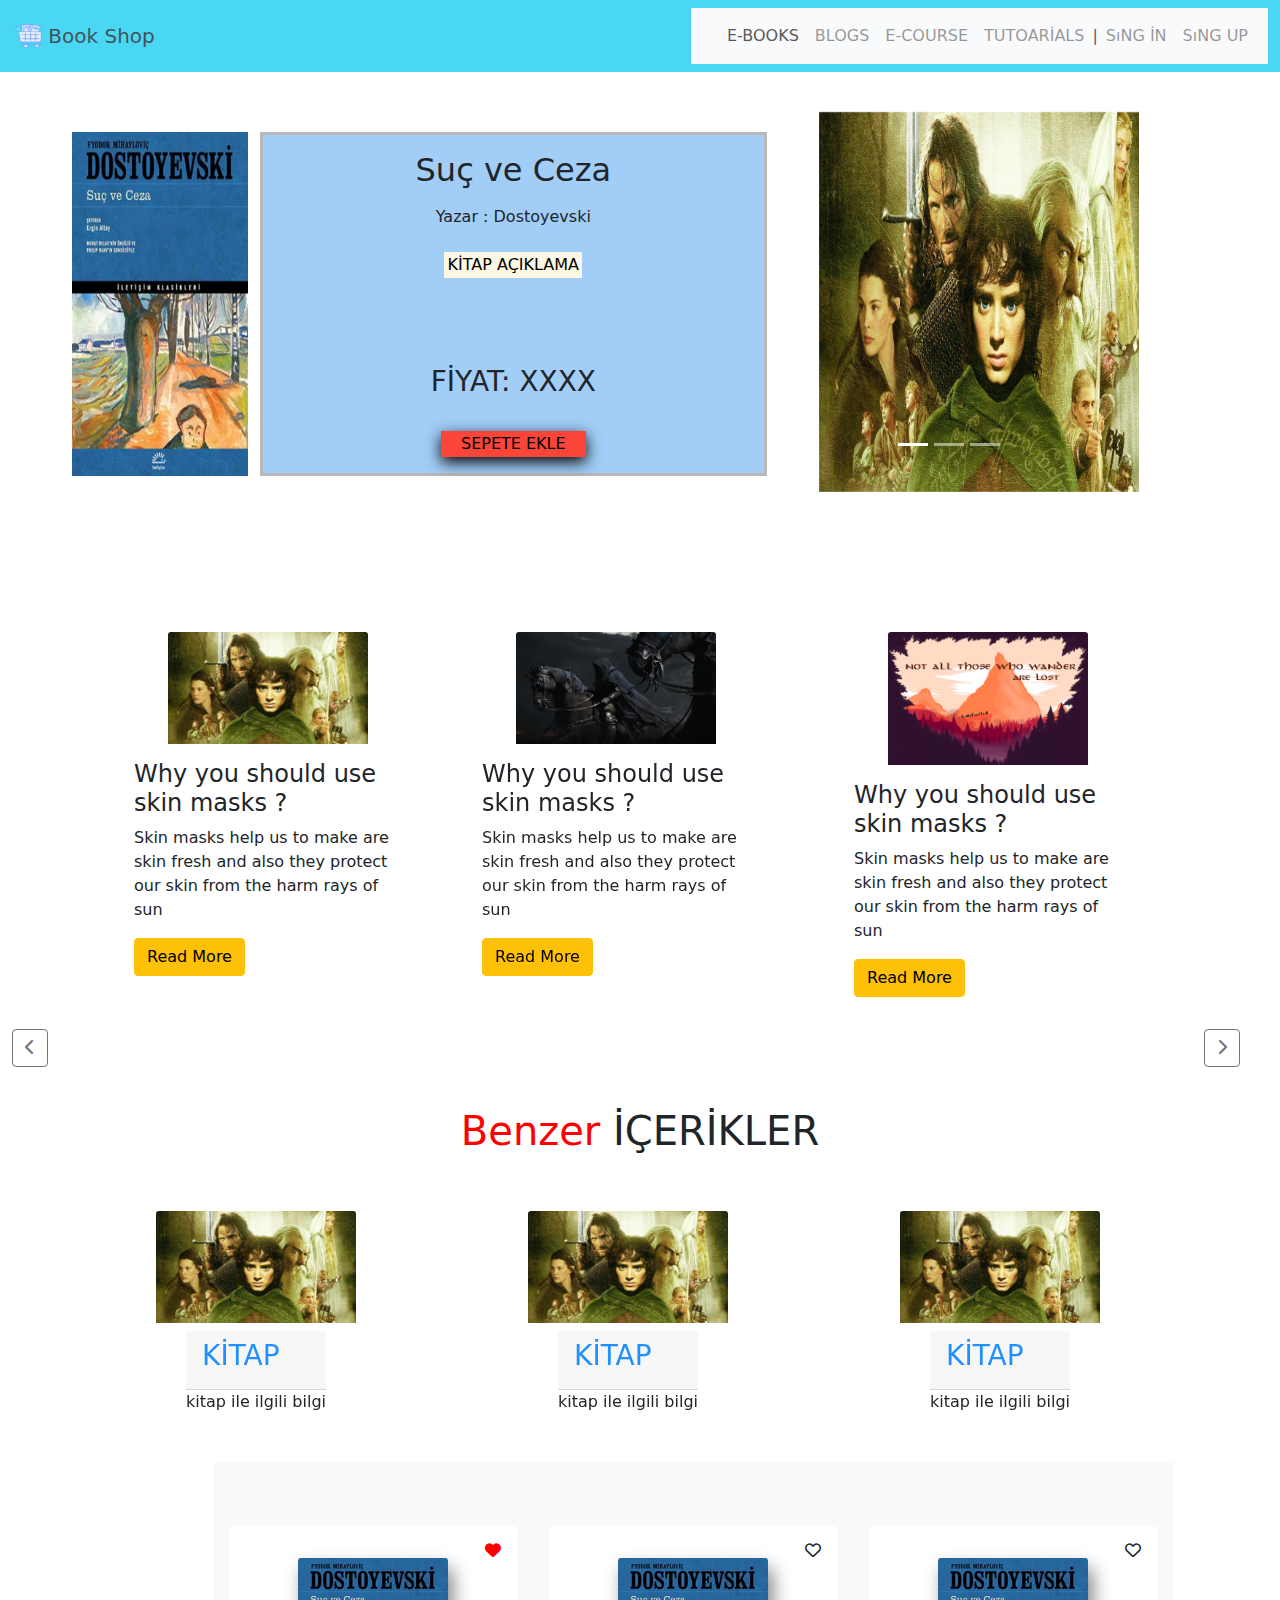
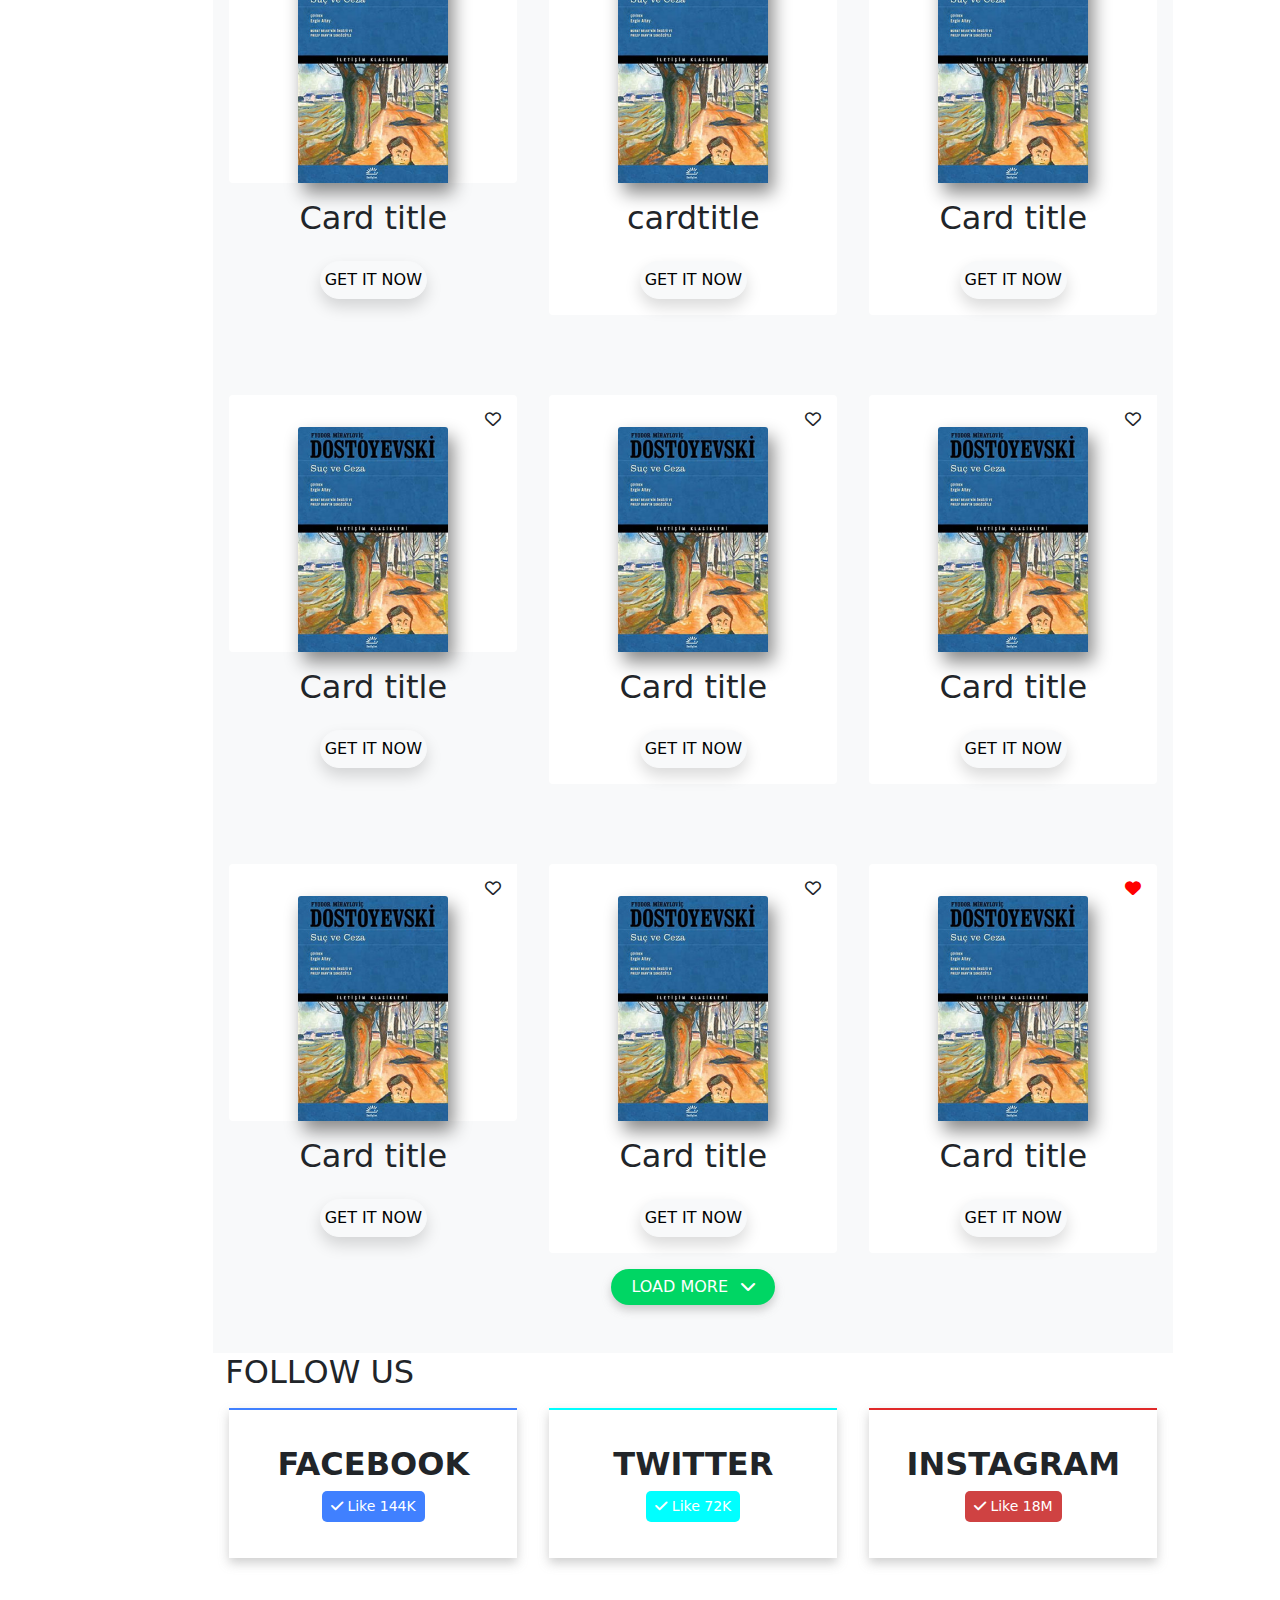
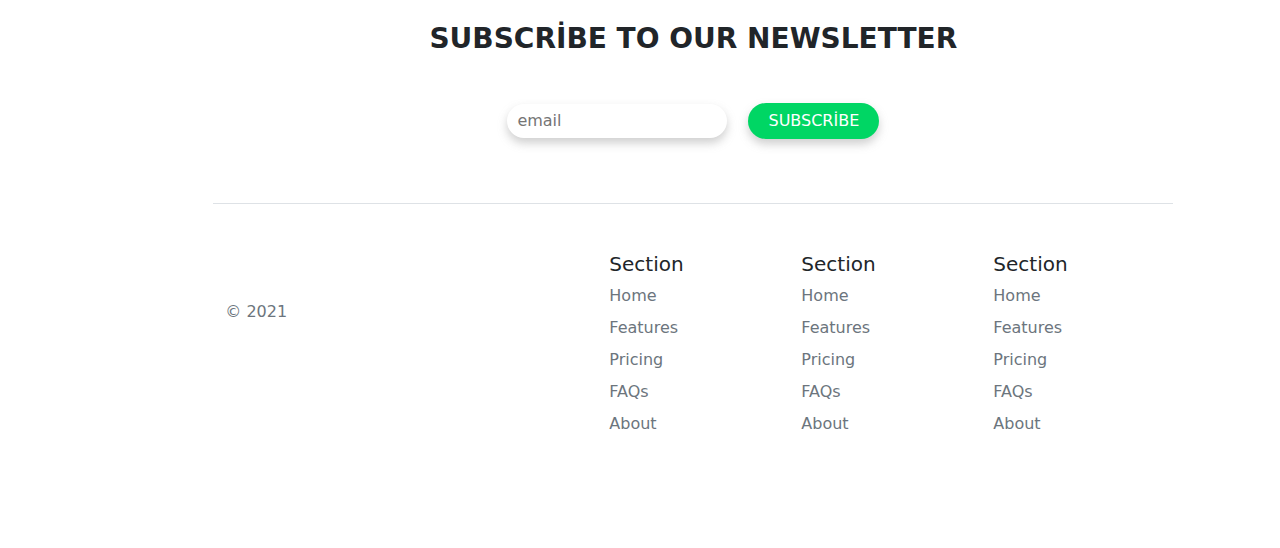
<file: detail.html>
<!DOCTYPE html>
<html lang="en">
  <head>
    <meta charset="UTF-8" />
    <meta http-equiv="X-UA-Compatible" content="IE=edge" />
    <meta name="viewport" content="width=device-width, initial-scale=1.0" />
    <title>Document</title>
    <link
      rel="stylesheet"
      href="./assests/Yeni klasör/bootstrap/css/bootstrap.min.css"
    />
    <link rel="stylesheet" href="./assests/Yeni klasör/css/all.css" />
    <!-- <link rel="stylesheet" href="style.css" /> -->
    <link rel="stylesheet" href="detail-style.css" />
    <link rel="preconnect" href="https://fonts.googleapis.com" />
    <link rel="preconnect" href="https://fonts.gstatic.com" crossorigin />
    <link
      href="https://fonts.googleapis.com/css2?family=Roboto:wght@300&display=swap"
      rel="stylesheet"
    />
  </head>
  <body class="pt-0">
    <main class="container-fluid  min-vh-100 p-0">
      <nav class="navbar navbar-light  bg-info opacity-75">
        <div class="container-fluid">
          <a class="navbar-brand" href="#">
            <img
              src="./shopping-cart.png"
              alt=""
              width="30"
              height="24"
              class="d-inline-block align-text-top"
            />
            Book Shop
          </a>
          <nav class="navbar navbar-expand-lg navbar-light bg-light">
            <div class="container-fluid">
              <a class="navbar-brand" href="#"></a>
              <button
                class="navbar-toggler"
                type="button"
                data-bs-toggle="collapse"
                data-bs-target="#navbarNav"
                aria-controls="navbarNav"
                aria-expanded="false"
                aria-label="Toggle navigation"
              >
                <span class="navbar-toggler-icon"></span>
              </button>
              <div class="collapse navbar-collapse" id="navbarNav">
                <ul class="navbar-nav">
                  <li class="nav-item">
                    <a class="nav-link active" aria-current="page" href="#"
                      >E-BOOKS</a
                    >
                  </li>
                  <li class="nav-item">
                    <a class="nav-link" href="#">BLOGS</a>
                  </li>
                  <li class="nav-item">
                    <a class="nav-link" href="#">E-COURSE</a>
                  </li>
                  <li class="nav-item">
                    <a class="nav-link" href="#">TUTOARİALS</a>
                  </li>
                  <li class="nav-item m-auto mb">|</li>
                  <li class="nav-item">
                    <a class="nav-link" href="./sign-up.html">SıNG İN</a>
                  </li>
                  <li class="nav-item">
                    <a class="nav-link c-dark" href="./sign-up.html">SıNG UP</a>
                  </li>
                </ul>
              </div>
            </div>
          </nav>
        </div>
      </nav>

      <section class="container-fluid ">
        <div class="row ">








          <div class=" col-7  ">
            <div
              class=" detail-book2  "
              
            >
            <div class="row  ">
              <img src="./sucveceza.jpg" class="  card-img-top" alt="..." />
              <div class="card-body detail-card-title   card-border-line">
                <span class="card-title "> <h2>  Suç ve Ceza</h2></span>
                <span class="card-text ">Yazar : Dostoyevski</span>
                <br><br>
                <p> <mark> KİTAP AÇIKLAMA </mark>   </p>
                <br><br><br>
                <span> <h3>FİYAT: XXXX</h3> </span>
                <br>
                <button type="button" class=" btn-sepet ">SEPETE EKLE</button>
              </div>
             
            </div>
            </div>
          </div>













          <div class="col-3">
            <div
              id="carouselExampleCaptions"
              class="carousel slide slider2-img"
              data-bs-ride="carousel"
            >
              <div class="carousel-indicators">
                <button
                  type="button"
                  data-bs-target="#carouselExampleCaptions"
                  data-bs-slide-to="0"
                  class="active"
                  aria-current="true"
                  aria-label="Slide 1"
                ></button>
                <button
                  type="button"
                  data-bs-target="#carouselExampleCaptions"
                  data-bs-slide-to="1"
                  aria-label="Slide 2"
                ></button>
                <button
                  type="button"
                  data-bs-target="#carouselExampleCaptions"
                  data-bs-slide-to="2"
                  aria-label="Slide 3"
                ></button>
              </div>
              <div class="carousel-inner">
                <div class="carousel-item active">
                  <img
                    src="./real-book3.jpg"
                    class="d-block w-100 slider2-img"
                    alt="..."
                  />
                  <div class="carousel-caption d-none d-md-block"></div>
                </div>
                <div class="carousel-item">
                  <img
                    src="./real-book.jpg"
                    class="d-block w-100 slider2-img"
                    alt="..."
                  />
                  <div class="carousel-caption d-none d-md-block"></div>
                </div>
                <div class="carousel-item">
                  <img
                    src="./real-book2.png"
                    class="d-block w-100 slider2-img"
                    alt="..."
                  />
                  <div class="carousel-caption d-none d-md-block"></div>
                </div>
              </div>
            </div>
          </div>

         


          
        </div>
      </section>
      <!-- --------------------------------------------------------------- -->
      <!-- ------card-slider--------------- -->


      <div class="container-fluid pt-5 ">
        <div class="row">
          <div class="col-sm-12">
            <div id="inam" class="carousel slide pt-5" data-ride="carousel">
              <div class="carousel-inner">
                <div class="carousel-item active">
                   <div class="container">
                     <div class="row">
                       <div class="col-sm-12 col-lg-4">
                         <div class="card" style="width: 300px;margin: auto;">
                           <img src="real-book3.jpg" class="card-img-top">
                           <div class="card-body">
                             <h4 class="card-title">Why you should use skin masks ?</h4>
                             <p class="card-text">Skin masks help us to make are skin fresh and also they protect our skin from the harm rays of sun</p>
                             <button type="button" class="btn btn-warning">Read More</button>
                             
                           </div>
                           
                         </div>
                         
                       </div>
                       <div class="col-sm-12 col-lg-4">
                         <div class="card" style="width: 300px;">
                           <img src="real-book.jpg" class="card-img-top">
                           <div class="card-body">
                             <h4 class="card-title">Why you should use skin masks ?</h4>
                             <p class="card-text">Skin masks help us to make are skin fresh and also they protect our skin from the harm rays of sun</p>
                             <button type="button" class="btn btn-warning">Read More</button>
                             
                           </div>
                           
                         </div>
                         
                       </div>
                       <div class="col-sm-12 col-lg-4">
                         <div class="card" style="width: 300px;">
                           <img src="real-book2.png" class="card-img-top">
                           <div class="card-body">
                             <h4 class="card-title">Why you should use skin masks ?</h4>
                             <p class="card-text">Skin masks help us to make are skin fresh and also they protect our skin from the harm rays of sun</p>
                             <button type="button" class="btn btn-warning">Read More</button>
                             
                           </div>
                           
                         </div>
                         
                       </div>
                       
                     </div>
                     
                   </div>
      
                  
                </div>
                <div class="carousel-item">
                   <div class="container">
                     <div class="row">
                       <div class="col-sm-12 col-lg-4">
                         <div class="card" style="width: 300px;margin: auto;">
                           <img src="real-book3.jpg" class="card-img-top">
                           <div class="card-body">
                             <h4 class="card-title">Why you should use skin masks ?</h4>
                             <p class="card-text">Skin masks help us to make are skin fresh and also they protect our skin from the harm rays of sun</p>
                             <button type="button" class="btn btn-warning">Read More</button>
                             
                           </div>
                           
                         </div>
                         
                       </div>
                       <div class="col-sm-12 col-lg-4">
                         <div class="card" style="width: 300px;">
                           <img src="real-book2.png" class="card-img-top">
                           <div class="card-body">
                             <h4 class="card-title">Why you should use skin masks ?</h4>
                             <p class="card-text">Skin masks help us to make are skin fresh and also they protect our skin from the harm rays of sun</p>
                             <button type="button" class="btn btn-warning">Read More</button>
                             
                           </div>
                           
                         </div>
                         
                       </div>
                       <div class="col-sm-12 col-lg-4">
                         <div class="card" style="width: 300px;">
                           <img src="real-book.jpg" class="card-img-top">
                           <div class="card-body">
                             <h4 class="card-title">Why you should use skin masks ?</h4>
                             <p class="card-text">Skin masks help us to make are skin fresh and also they protect our skin from the harm rays of sun</p>
                             <button type="button" class="btn btn-warning">Read More</button>
                             
                           </div>
                           
                         </div>
                         
                       </div>
                       
                     </div>
                     
                   </div>
      
                  
                </div>
                
              </div>


              
                <div class="row mt-0">
                  <div class="col-12 text-right mb-4 pt-3">
                    <a class="btn btn-outline-secondary prev" href="" title="go back"
                      ><i class="fas fa-chevron-left"></i
                    ></a>
                    <a
                      class="btn offset-11 btn-outline-secondary next"
                      href=""
                      title="go more"
                      ><i class="fas fa-chevron-right"></i
                    ></a>
                  </div>
                </div>
              



              <!-- <a href="#inam" class="carousel-control-prev" data-slide="prev">
                <span class="carousel-control-prev-icon"></span>
              </a>
              <a href="#inam" class="carousel-control-next" data-slide="next">
                <span class="carousel-control-next-icon"></span>
              </a> -->
              
            </div>
            
          </div>
          
        </div>
        
      </div>
      </body>
      </html>


       <!-- ------card-slider2--------------- -->

      <section class="container-fluid pt-3">
        <div class="row ">
          <div class="col-lg-12 text-center">
            <h1><span style="color: red"> Benzer </span> İÇERİKLER</h1>
          </div>
        </div>
      </section>

      <section
        class="carousel slider"
        data-bs-ride="carousel"
        id="postsCarousel"
      >
        <div class="container">
          <div class="row">
            <div class="col-12 text-right mb-4 pt-3">
              
             
            </div>
          </div>
        </div>

        <div class="container pt-0 mt-2 carousel-inner">
          <div class="row row-equal carousel-item active mt-0">
            <div class="col-md-4">
              <div class="card">
                <div class="card-img-top card-img-top-250">
                  <img class="img-fluid" src="./real-book3.jpg" alt="" />
                </div>
                <div class="card-block pt-2">
                  <div class="card-header"><h3>KİTAP</h3></div>
                  <div class="card-text">kitap ile ilgili bilgi</div>
                </div>
              </div>
            </div>

            <div class="col-md-4">
              <div class="card">
                <div class="card-img-top card-img-top-250">
                  <img class="img-fluid" src="./real-book3.jpg" alt="" />
                </div>
                <div class="card-block pt-2">
                  <div class="card-header"><h3>KİTAP</h3></div>
                  <div class="card-text">kitap ile ilgili bilgi</div>
                </div>
              </div>
            </div>

            <div class="col-md-4">
              <div class="card">
                <div class="card-img-top card-img-top-250">
                  <img class="img-fluid" src="./real-book3.jpg" alt="" />
                </div>
                <div class="card-block pt-2">
                  <div class="card-header"><h3>KİTAP</h3></div>
                  <div class="card-text">kitap ile ilgili bilgi</div>
                </div>
              </div>
            </div>
          </div>
        </div>
      </section>

      <!-- ------------------------------------------------------------------------------ -->
      <section class="row mt-5 mx-0 px-0">
        <section class="offset-2 col-9 bg-light min-vh-100">
          <div
            class="d-flex flex-row justify-content-between align-items-center"
          >
            <!-- <div><h2>BENZER SEÇENEKLER</h2></div> -->
            <!-- <i
              class="fa-solid fa-magnifying-glass bg-white rounded-circle p-3 shadow c-gray"
            ></i> -->
          </div>
          <section class="row mt-5">
            <!-- ----1A----- -->
            <div class="col-4 p-3">
              <div class="card">
                <i class="fa-solid fa-heart like-book liked-book p-3"></i>
                <img
                  src="./sucveceza.jpg"
                  class="card-img-top book-images"
                  alt="..."
                />
              </div>

              <div class="card-body d-flex flex-column align-items-center">
                <h5
                  class="card-title text-center fs-2"
                  title="cardtitle cardtitle cardtitle cardtitle cardtitle"
                >
                  Card title
                </h5>
                <p class="card-text"></p>
                <a
                  href="./detail.html "
                  target="_blank"
                  class="btn btn-light rounded-pill shadow px-1"
                  >GET IT NOW</a
                >
              </div>
              <ul class="list-group list-group-flush"></ul>
            </div>

            <!-- ----2A----- -->
            <div class="col-4 p-3">
              <div class="card">
                <i class="fa-regular fa-heart like-book p-3"></i>
                <img
                  src="./sucveceza.jpg"
                  class="card-img-top book-images"
                  alt="..."
                />

                <div class="card-body d-flex flex-column align-items-center">
                  <h5
                    class="card-title text-center fs-2"
                    title="cardtitle cardtitle cardtitle cardtitle cardtitle"
                  >
                    cardtitle
                  </h5>
                  <p class="card-text"></p>
                  <a href="#" class="btn btn-light rounded-pill shadow px-1"
                    >GET IT NOW</a
                  >
                </div>
                <ul class="list-group list-group-flush"></ul>
              </div>
            </div>
            <!-- ----3A----- -->
            <div class="col-4 p-3">
              <div class="card">
                <i class="fa-regular bg-white fa-heart like-book p-3"></i>
                <img
                  src="./sucveceza.jpg"
                  class="card-img-top book-images"
                  alt="..."
                />

                <div class="card-body d-flex flex-column align-items-center">
                  <h5 class="card-title text-center fs-2">Card title</h5>
                  <p class="card-text"></p>
                  <a href="#" class="btn btn-light rounded-pill shadow px-1"
                    >GET IT NOW</a
                  >
                </div>
                <ul class="list-group list-group-flush"></ul>
              </div>
            </div>
          </section>
          <!-- ----------- -->

          <section class="row mt-5">
            <!-- ----1B----- -->
            <div class="col-4 p-3">
              <div class="card">
                <i class="fa-regular fa-heart like-book p-3"></i>
                <img
                  src="./sucveceza.jpg"
                  class="card-img-top book-images"
                  alt="..."
                />
              </div>

              <div class="card-body d-flex flex-column align-items-center">
                <h5 class="card-title text-center fs-2">Card title</h5>
                <p class="card-text"></p>
                <a href="#" class="btn btn-light rounded-pill shadow px-1"
                  >GET IT NOW</a
                >
              </div>
              <ul class="list-group list-group-flush"></ul>
            </div>

            <!-- ----2B----- -->
            <div class="col-4 p-3">
              <div class="card">
                <i class="fa-regular fa-heart like-book p-3"></i>
                <img
                  src="./sucveceza.jpg"
                  class="card-img-top book-images"
                  alt="..."
                />

                <div class="card-body d-flex flex-column align-items-center">
                  <h5 class="card-title text-center fs-2">Card title</h5>
                  <p class="card-text"></p>
                  <a href="#" class="btn btn-light rounded-pill shadow px-1"
                    >GET IT NOW</a
                  >
                </div>
                <ul class="list-group list-group-flush"></ul>
              </div>
            </div>
            <!-- ----3B----- -->
            <div class="col-4 p-3">
              <div class="card">
                <i class="fa-regular bg-white fa-heart like-book p-3"></i>
                <img
                  src="./sucveceza.jpg"
                  class="card-img-top book-images"
                  alt="..."
                />

                <div class="card-body d-flex flex-column align-items-center">
                  <h5 class="card-title text-center fs-2">Card title</h5>
                  <p class="card-text"></p>
                  <a href="#" class="btn btn-light rounded-pill shadow px-1"
                    >GET IT NOW</a
                  >
                </div>
                <ul class="list-group list-group-flush"></ul>
              </div>
            </div>
          </section>

          <!-- ----------- -->

          <section class="row mt-5 mb-5">
            <!-- ----1C----- -->
            <div class="col-4 p-3">
              <div class="card">
                <i class="fa-regular bg-white fa-heart like-book p-3"></i>

                <img
                  src="./sucveceza.jpg"
                  class="card-img-top book-images"
                  alt="..."
                />
              </div>

              <div class="card-body d-flex flex-column align-items-center">
                <h5 class="card-title text-center fs-2">Card title</h5>
                <p class="card-text"></p>
                <a href="#" class="btn btn-light rounded-pill shadow px-1"
                  >GET IT NOW</a
                >
              </div>
              <ul class="list-group list-group-flush"></ul>
            </div>

            <!-- ----2C----- -->
            <div class="col-4 p-3">
              <div class="card">
                <i class="fa-regular fa-heart like-book p-3"></i>
                <img
                  src="./sucveceza.jpg"
                  class="card-img-top book-images"
                  alt="..."
                />

                <div class="card-body d-flex flex-column align-items-center">
                  <h5 class="card-title text-center fs-2">Card title</h5>
                  <p class="card-text"></p>
                  <a href="#" class="btn btn-light rounded-pill shadow px-1"
                    >GET IT NOW</a
                  >
                </div>
                <ul class="list-group list-group-flush"></ul>
              </div>
            </div>
            <!-- ----3C----- -->
            <div class="col-4 p-3">
              <div class="card">
                <i class="fa-solid fa-heart like-book liked-book p-3"></i>
                <img
                  src="./sucveceza.jpg"
                  class="card-img-top book-images"
                  alt="..."
                />

                <div class="card-body d-flex flex-column align-items-center">
                  <h5 class="card-title text-center fs-2">Card title</h5>
                  <p class="card-text"></p>
                  <a href="#" class="btn btn-light rounded-pill shadow px-1"
                    >GET IT NOW</a
                  >
                </div>
                <ul class="list-group list-group-flush"></ul>
              </div>
            </div>

            <div class="col-4 offset-4 text-center">
              <button class="btn btn-success load-more">
                LOAD MORE
                <i class="fa-solid fa-chevron-down ms-2"> </i>
              </button>
            </div>
          </section>
          <!-- -------------- -->
        </section>

        <section class="offset-2 col-9">
          <h2>
            FOLLOW US

            <section id="social-media-links" class="row">
              <div class="col-4 p-3">
                <div class="social-media-container">
                  <strong>FACEBOOK</strong>
                  <button class="btn btn-sm social-media-button mt-2">
                    <i class="fa-solid fa-check"></i>
                    <span>Like</span>
                    <span>144K</span>
                  </button>
                </div>
              </div>

              <div class="col-4 p-3">
                <div class="social-media-container social-twitter">
                  <strong>TWITTER</strong>
                  <button class="btn btn-sm social-media-button2 mt-2">
                    <i class="fa-solid fa-check"></i>
                    <span>Like</span>
                    <span>72K</span>
                  </button>
                </div>
              </div>

              <div class="col-4 p-3">
                <div class="social-media-container social-instagram">
                  <strong>INSTAGRAM</strong>
                  <button class="btn btn-sm social-media-button3 mt-2">
                    <i class="fa-solid fa-check"></i>
                    <span>Like</span>
                    <span>18M</span>
                  </button>
                </div>
              </div>
              <!-- <div class="col-4 p-3"></div>
              <div class="col-4 p-3"></div> -->
            </section>
          </h2>
          <section
            class="row d-flex align-items-center justify-content-center mt-5 mb-2"
          >
            <div class="d-flex flex-column align-items-center">
              <h3><strong>SUBSCRİBE TO OUR NEWSLETTER</strong></h3>
              <div class="mt-4 p-3">
                <input class="newsletter-email" placeholder="email " />
                <button class="btn btn-success load-more ms-3">
                  SUBSCRİBE
                </button>
              </div>
            </div>

            <div class="container">
              <footer class="row row-cols-5 py-5 my-5 border-top">
                <div class="col">
                  <a
                    href="/"
                    class="d-flex align-items-center mb-3 link-dark text-decoration-none"
                  >
                    <svg class="bi me-2" width="40" height="32">
                      <use xlink:href="#bootstrap"></use>
                    </svg>
                  </a>
                  <p class="text-muted">© 2021</p>
                </div>

                <div class="col"></div>

                <div class="col">
                  <h5>Section</h5>
                  <ul class="nav flex-column">
                    <li class="nav-item mb-2">
                      <a href="#" class="nav-link p-0 text-muted">Home</a>
                    </li>
                    <li class="nav-item mb-2">
                      <a href="#" class="nav-link p-0 text-muted">Features</a>
                    </li>
                    <li class="nav-item mb-2">
                      <a href="#" class="nav-link p-0 text-muted">Pricing</a>
                    </li>
                    <li class="nav-item mb-2">
                      <a href="#" class="nav-link p-0 text-muted">FAQs</a>
                    </li>
                    <li class="nav-item mb-2">
                      <a href="#" class="nav-link p-0 text-muted">About</a>
                    </li>
                  </ul>
                </div>

                <div class="col">
                  <h5>Section</h5>
                  <ul class="nav flex-column">
                    <li class="nav-item mb-2">
                      <a href="#" class="nav-link p-0 text-muted">Home</a>
                    </li>
                    <li class="nav-item mb-2">
                      <a href="#" class="nav-link p-0 text-muted">Features</a>
                    </li>
                    <li class="nav-item mb-2">
                      <a href="#" class="nav-link p-0 text-muted">Pricing</a>
                    </li>
                    <li class="nav-item mb-2">
                      <a href="#" class="nav-link p-0 text-muted">FAQs</a>
                    </li>
                    <li class="nav-item mb-2">
                      <a href="#" class="nav-link p-0 text-muted">About</a>
                    </li>
                  </ul>
                </div>

                <div class="col">
                  <h5>Section</h5>
                  <ul class="nav flex-column">
                    <li class="nav-item mb-2">
                      <a href="#" class="nav-link p-0 text-muted">Home</a>
                    </li>
                    <li class="nav-item mb-2">
                      <a href="#" class="nav-link p-0 text-muted">Features</a>
                    </li>
                    <li class="nav-item mb-2">
                      <a href="#" class="nav-link p-0 text-muted">Pricing</a>
                    </li>
                    <li class="nav-item mb-2">
                      <a href="#" class="nav-link p-0 text-muted">FAQs</a>
                    </li>
                    <li class="nav-item mb-2">
                      <a href="#" class="nav-link p-0 text-muted">About</a>
                    </li>
                  </ul>
                </div>
              </footer>
            </div>

            <!-- <div class="offset-3 pt-5 ">
            <h3><strong>SUBSCRİBE TO OUR NEWSLETTER</strong></h3>
          </div>

        
          <div class="col-4 offset-3 text-center">
            <button class="btn btn-light search-1">  E-MAİL ADDRESS...
              <!-- <i class="fa-solid fa-chevron-down ms-2">  </i> -->
            <!--               
            </button>
          </div>  
          
      


          <div class="col-4 offset-6 text-center">
            <button class="btn btn-success load-more">SUBSCRİBE
              <i class="fa-solid fa-chevron-down ms-2">  </i>
               -->
            <!-- </button>
          </div>    -->
          </section>
        </section>
      </section>
    </main>

    <script src="./assests/Yeni klasör/bootstrap/js/bootstrap.min.js"></script>

    <script
      src="https://code.jquery.com/jquery-3.2.1.slim.min.js"
      integrity="sha384-KJ3o2DKtIkvYIK3UENzmM7KCkRr/rE9/Qpg6aAZGJwFDMVNA/GpGFF93hXpG5KkN"
      crossorigin="anonymous"
    ></script>
    <script
      src="https://cdnjs.cloudflare.com/ajax/libs/popper.js/1.12.3/umd/popper.min.js"
      integrity="sha384-vFJXuSJphROIrBnz7yo7oB41mKfc8JzQZiCq4NCceLEaO4IHwicKwpJf9c9IpFgh"
      crossorigin="anonymous"
    ></script>
    <script
      src="https://maxcdn.bootstrapcdn.com/bootstrap/4.0.0-beta.2/js/bootstrap.min.js"
      integrity="sha384-alpBpkh1PFOepccYVYDB4do5UnbKysX5WZXm3XxPqe5iKTfUKjNkCk9SaVuEZflJ"
      crossorigin="anonymous"
    ></script>
    <script>
      (function ($) {
        "use strict";
        $(".next").click(function () {
          $(".carousel").carousel("next");
          return false;
        });
        $(".prev").click(function () {
          $(".carousel").carousel("prev");
          return false;
        });
      })(jQuery);
    </script>
  </body>
</html>
</file>
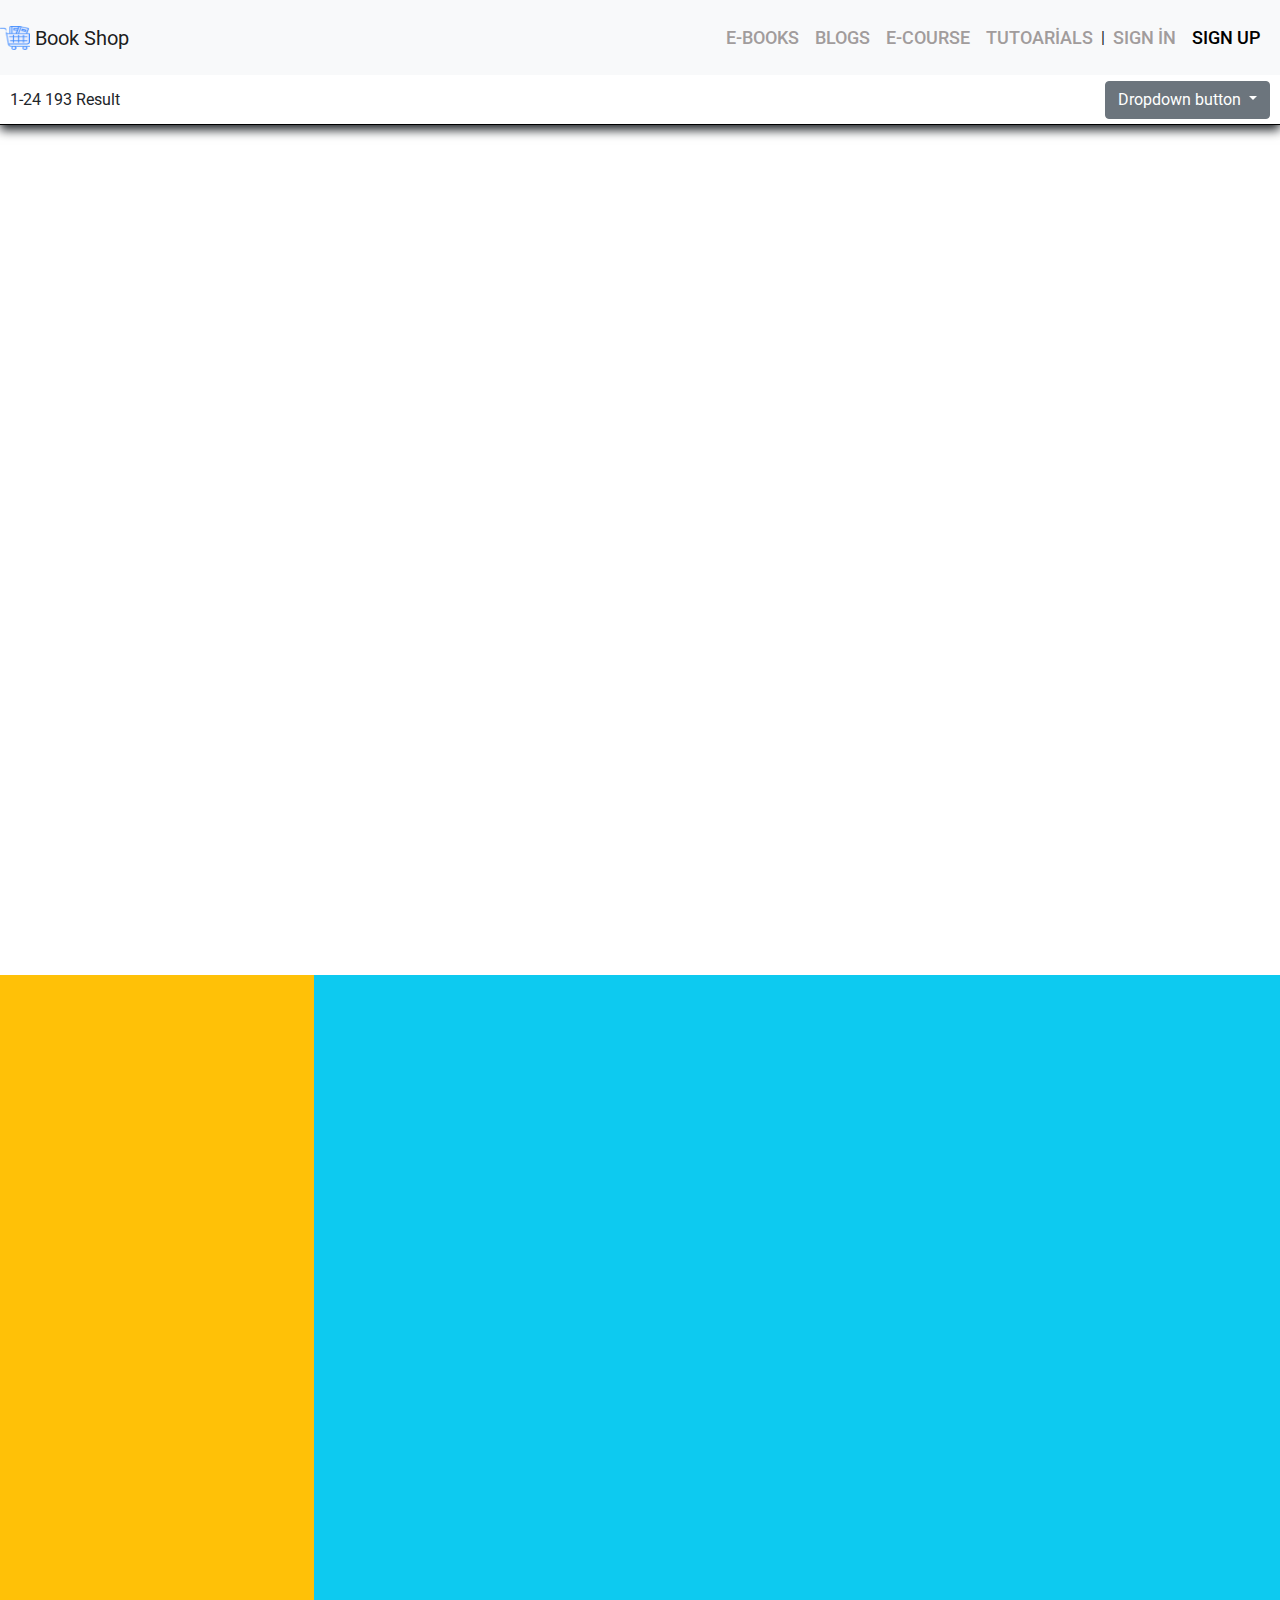
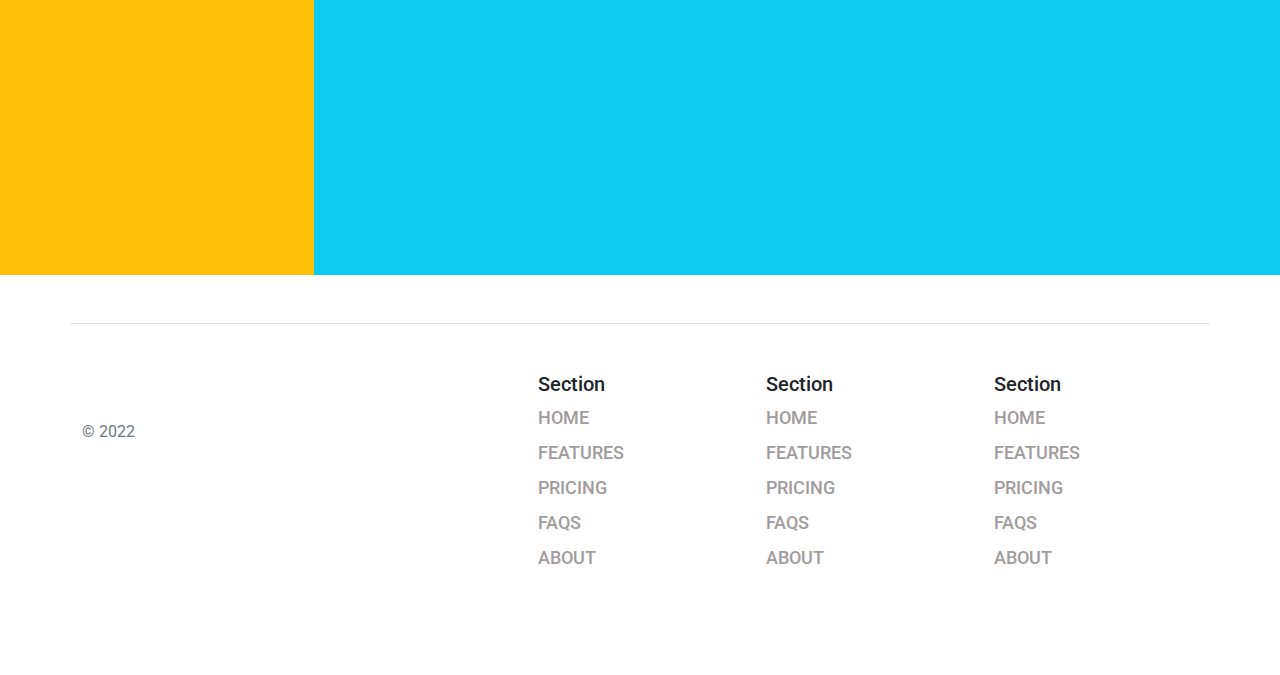
<file: list.html>
<!DOCTYPE html>
<html lang="en">
  <head>
    <meta charset="UTF-8" />
    <meta http-equiv="X-UA-Compatible" content="IE=edge" />
    <meta name="viewport" content="width=device-width, initial-scale=1.0" />
    <title>Book Shop |</title>
    <link rel="stylesheet" href="./style.css" />
    <link
      rel="stylesheet"
      href="./assests/Yeni klasör/bootstrap/css/bootstrap.min.css"
    />
    <link rel="stylesheet" href="./assests/Yeni klasör/css/all.css" />
    <link rel="stylesheet" href="style.css" />
    <link rel="preconnect" href="https://fonts.googleapis.com" />
    <link rel="preconnect" href="https://fonts.gstatic.com" crossorigin />
    <link
      href="https://fonts.googleapis.com/css2?family=Roboto:wght@300&display=swap"
      rel="stylesheet"
    />
  </head>
  <body>
    <nav class="navbar navbar-light bg-light">
      <div class="container-fluid p-0">
        <a class="navbar-brand" href="#">
          <img
            src="./shopping-cart.png"
            alt=""
            width="30"
            height="24"
            class="d-inline-block align-text-top"
          />
          Book Shop
        </a>
        <nav class="navbar navbar-expand-lg navbar-light bg-light">
          <div class="container-fluid">
            <a class="navbar-brand" href="#"></a>
            <button
              class="navbar-toggler"
              type="button"
              data-bs-toggle="collapse"
              data-bs-target="#navbarNav"
              aria-controls="navbarNav"
              aria-expanded="false"
              aria-label="Toggle navigation"
            >
              <span class="navbar-toggler-icon"></span>
            </button>
            <div class="collapse navbar-collapse" id="navbarNav">
              <ul class="navbar-nav">
                <li class="nav-item">
                  <a class="nav-link active" aria-current="page" href="#"
                    >E-BOOKS</a
                  >
                </li>
                <li class="nav-item">
                  <a class="nav-link" href="#">BLOGS</a>
                </li>
                <li class="nav-item">
                  <a class="nav-link" href="#">E-COURSE</a>
                </li>
                <li class="nav-item">
                  <a class="nav-link" href="#">TUTOARİALS</a>
                </li>
                <li class="nav-item m-auto mb">|</li>
                <li class="nav-item">
                  <a class="nav-link" href="./sign-up.html">SIGN İN</a>
                </li>
                <li class="nav-item">
                  <a class="nav-link c-dark" href="./sign-up.html">SIGN UP</a>
                </li>
              </ul>
            </div>
          </div>
        </nav>
      </div>
    </nav>

    <main class="container-fluid min-vh-100 p-0 m-0">
      <section class="shorted-area">
        <span>1-24 193 Result</span>
        <div class="dropdown">
          <button
            class="btn btn-secondary dropdown-toggle"
            type="button"
            id="dropdownMenuButton"
            data-toggle="dropdown"
            aria-haspopup="true"
            aria-expanded="false"
          >
            Dropdown button
          </button>
          <div class="dropdown-menu" aria-labelledby="dropdownMenuButton">
            <a class="dropdown-item" href="#">Action</a>
            <a class="dropdown-item" href="#">Another action</a>
            <a class="dropdown-item" href="#">Something else here</a>
          </div>
        </div>
      </section>
    </main>






    <section class="row">
        <section class="col-3 min-vh-100 bg-warning"></section>
        <section class="col-9 min-vh-100 bg-info"></section>
      </section>






    <div class="container">
      <footer class="row row-cols-5 py-5 my-5 border-top">
        <div class="col">
          <a
            href="/"
            class="d-flex align-items-center mb-3 link-dark text-decoration-none"
          >
            <svg class="bi me-2" width="40" height="32">
              <use xlink:href="#bootstrap"></use>
            </svg>
          </a>
          <p class="text-muted">© 2022</p>
        </div>

        <div class="col"></div>

        <div class="col">
          <h5>Section</h5>
          <ul class="nav flex-column">
            <li class="nav-item mb-2">
              <a href="#" class="nav-link p-0 text-muted">Home</a>
            </li>
            <li class="nav-item mb-2">
              <a href="#" class="nav-link p-0 text-muted">Features</a>
            </li>
            <li class="nav-item mb-2">
              <a href="#" class="nav-link p-0 text-muted">Pricing</a>
            </li>
            <li class="nav-item mb-2">
              <a href="#" class="nav-link p-0 text-muted">FAQs</a>
            </li>
            <li class="nav-item mb-2">
              <a href="#" class="nav-link p-0 text-muted">About</a>
            </li>
          </ul>
        </div>

        <div class="col">
          <h5>Section</h5>
          <ul class="nav flex-column">
            <li class="nav-item mb-2">
              <a href="#" class="nav-link p-0 text-muted">Home</a>
            </li>
            <li class="nav-item mb-2">
              <a href="#" class="nav-link p-0 text-muted">Features</a>
            </li>
            <li class="nav-item mb-2">
              <a href="#" class="nav-link p-0 text-muted">Pricing</a>
            </li>
            <li class="nav-item mb-2">
              <a href="#" class="nav-link p-0 text-muted">FAQs</a>
            </li>
            <li class="nav-item mb-2">
              <a href="#" class="nav-link p-0 text-muted">About</a>
            </li>
          </ul>
        </div>

        <div class="col">
          <h5>Section</h5>
          <ul class="nav flex-column">
            <li class="nav-item mb-2">
              <a href="#" class="nav-link p-0 text-muted">Home</a>
            </li>
            <li class="nav-item mb-2">
              <a href="#" class="nav-link p-0 text-muted">Features</a>
            </li>
            <li class="nav-item mb-2">
              <a href="#" class="nav-link p-0 text-muted">Pricing</a>
            </li>
            <li class="nav-item mb-2">
              <a href="#" class="nav-link p-0 text-muted">FAQs</a>
            </li>
            <li class="nav-item mb-2">
              <a href="#" class="nav-link p-0 text-muted">About</a>
            </li>
          </ul>
        </div>
      </footer>
    </div>

  

    <!-- Option 1: Bootstrap Bundle with Popper -->
    <script
      src="https://cdn.jsdelivr.net/npm/bootstrap@5.1.1/dist/js/bootstrap.bundle.min.js"
      integrity="sha384-/bQdsTh/da6pkI1MST/rWKFNjaCP5gBSY4sEBT38Q/9RBh9AH40zEOg7Hlq2THRZ"
      crossorigin="anonymous"
    ></script>
    <script src="./assests/Yeni klasör/bootstrap/js/bootstrap.min.js"></script>
  </body>
</html>
</file>
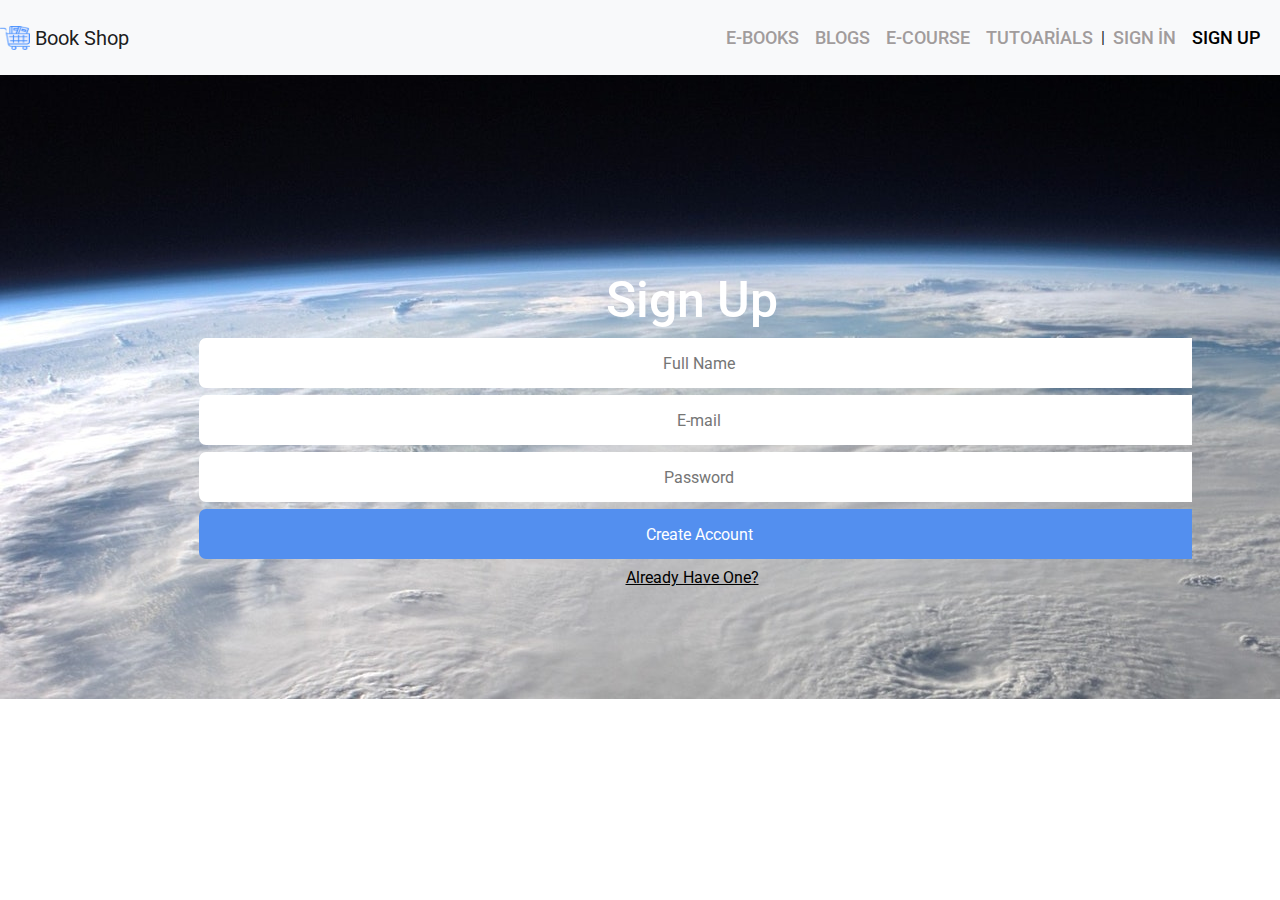
<file: sign-up.html>
<!DOCTYPE html>
<html lang="en">
  <head>
    <meta charset="UTF-8" />
    <meta http-equiv="X-UA-Compatible" content="IE=edge" />
    <meta name="viewport" content="width=device-width, initial-scale=1.0" />
    <title>Sign Up</title>

    <link
      rel="stylesheet"
      href="./assests/Yeni klasör/bootstrap/css/bootstrap.min.css"
    />
    <link rel="stylesheet" href="./assests/Yeni klasör/css/all.css" />
    <link rel="stylesheet" href="style.css" />
    <link rel="preconnect" href="https://fonts.googleapis.com" />
    <link rel="preconnect" href="https://fonts.gstatic.com" crossorigin />
    <link
      href="https://fonts.googleapis.com/css2?family=Roboto:wght@300&display=swap"
      rel="stylesheet"
    />
  </head>
 
  <body>


    <nav class="navbar navbar-light bg-light ">
      <div class="container-fluid p-0">
        <a class="navbar-brand" href="#">
          <img
            src="./shopping-cart.png"
            alt=""
            width="30"
            height="24"
            class="d-inline-block align-text-top"
          />
          Book Shop
        </a>
        <nav class="navbar navbar-expand-lg navbar-light bg-light">
          <div class="container-fluid">
            <a class="navbar-brand" href="#"></a>
            <button
              class="navbar-toggler"
              type="button"
              data-bs-toggle="collapse"
              data-bs-target="#navbarNav"
              aria-controls="navbarNav"
              aria-expanded="false"
              aria-label="Toggle navigation"
            >
              <span class="navbar-toggler-icon"></span>
            </button>
            <div class="collapse navbar-collapse" id="navbarNav">
              <ul class="navbar-nav">
                <li class="nav-item">
                  <a class="nav-link active" aria-current="page" href="#"
                    >E-BOOKS</a
                  >
                </li>
                <li class="nav-item">
                  <a class="nav-link" href="#">BLOGS</a>
                </li>
                <li class="nav-item">
                  <a class="nav-link" href="#">E-COURSE</a>
                </li>
                <li class="nav-item">
                  <a class="nav-link" href="#">TUTOARİALS</a>
                </li>
                <li class="nav-item m-auto mb">|</li>
                <li class="nav-item">
                  <a class="nav-link" href="./sign-up.html">SIGN İN</a>
                </li>
                <li class="nav-item">
                  <a class="nav-link c-dark" href="./sign-up.html">SIGN UP</a>
                </li>
              </ul>
            </div>
          </div>
        </nav>
      </div>
    </nav>




    <div class="background-image">

        <div class="signup-form">
            <form action="/sign-up.html ">
              <h1 > Sign Up</h1>
              <input type="text " placeholder="Full Name" class="txt" />
              <input type="email" placeholder="E-mail" class="txt" />
              <input type="password" placeholder="Password" class="txt" />
              <input type="submit " value="Create Account" class="signup-btn" />
              <a href="#"> Already Have One? </a>
              
              <!-- <img src="/signup-img.jpg" alt="image"> -->
            </form>
          </div>

    </div>  
   

    <script src="./assests/Yeni klasör/bootstrap/js/bootstrap.min.js"></script>
  </body>
</html>
</file>
<file: style.css>
body{
    font-family: 'Roboto', sans-serif;
}

.nav-link{
    color: #a19c9c !important;
    font-weight: 500;
    font-size: 18px;
    text-transform: uppercase;
}
.nav-link-active{
    color: #78e7a9 !important;
}
.c-dark{
 color: #000 !important;
}
/* .mb-12{
    margin-bottom: 12px !important;
} */
.slider-img{
    
    height: 480px !important;
}
.carousel-caption{
    position: absolute;
    bottom: 7rem;
    color: #fff;
    text-align: center;
    width: 30vw;
    margin-left: auto;
    right: 15%;
}
.c-gray{
    color: rgb(146, 114, 114)
}
.book-images{
   max-height: 200px;
   max-width: 150px;
   margin: auto;
   margin-top: 2rem;
   box-shadow: 5px 10px 18px #888;
}
.like-book{
    position: absolute;
    right: 0;
    cursor: pointer;
}

.liked-book{
    color: red;
}
.unliked{
    color:gray ;
    cursor: pointer;
    
}
.card{
    border: none;
}
.book-list-card{
    background-color: red;
}
.card-title{
overflow: hidden;
text-overflow: ellipsis;
display: -webkit-box;
-webkit-line-clamp: 2;
-webkit-box-orient: vertical;
}
.load-more{
    background: #00d664;
    border-radius: 20px;
    padding-left: 20px;
    padding-right: 20px;
    border: none;
    box-shadow: 0px 5px 10px #88888866;
}
.social-media-container{
    border-top: 2px solid #4080ff;
    box-shadow: 0px 5px 10px #88888866;
    height: 150px;
    display: flex;
    flex-direction: column;
    align-items: center;
    justify-content: center;
}

.social-media-container:hover{
    background-color: rgb(185, 184, 184);
    color: black;
}
.social-media-button{
    background-color: #4080ff;
    color: white;
    border-radius: 5px;
    
}
.social-media-button:hover{
    background-color: white;
}

.social-media-button2{
    background-color: aqua;
    color: white;
    border-radius: 5px;
}
.social-media-button2:hover{
    background-color: white;
}

.social-media-button3{
    background-color: rgb(207, 66, 66);
    color: white;
    border-radius: 5px;
}
.social-media-button3:hover{
    background-color: white;
}
.social-twitter{
    border-top: 2px solid aqua;
}
.social-instagram{
    border-top: 2px solid #e02929;
}

.search-1{
    background-color: white;
    border-radius: 20px;
    padding-left: 30px;
    padding-right: 30px;
    border: none;
    box-shadow: 0px 5px 10px #88888866;
}
.newsletter-email{
    border: none;
    box-shadow: 0px 5px 10px  #88888866;
    border-radius: 20px;
    padding: 5px 10px 5px 10px;
    
    

}
.newsletter-email:focus{
    outline: none;
}

.newsletter-email ::placeholder{
    color: #88888866;
    opacity: 1;
    font-weight: 600;
}


.slider2-img{
    padding-left: 30px;
    padding-top: 20px;
    width: 380px !important;
    height: 400px !important;
}
.detail-book{
    margin: 50px;
    display: flex;
    flex-direction: column;
    margin-top: 38px;
    height: 500px;
    width: 350px;
    border-color: #000;
    font-family: century;
    font-size: 2rem;
    text-align: center;
    border: #000000;
    
     
}



/* **************************SIGN  UP *********************** */
body{
    padding: 0;
    margin: 0;
    
}
.signup-form{
    width: 1000px ;
    height: auto;
  
    
    text-align: center;
    position: absolute;
    top: 30%;
    left: 15%;
    transform: translate(-50% -50%);
    overflow: hidden;
}


.background-image{
    background-image: url(./signup-img.jpg);
    /* width: 1364px; */
    height: 624px;
}
.signup-form h1{
    size: 100px;
    font-size: 50px;
    color: #fff;
    
}
.signup-form input{
    
    display: block;
    width: 100%;
    padding: 10px;
    margin: 7px;
    height: 50px;
    text-align: center;
    box-sizing: border-box;
    border: none;
    border-radius: 7px;

}
.txt{
    margin: 40px 0px;
}
.signup-btn{
    margin-top: 60px;
    margin-bottom: 20px;
    background-color: #538fef;
    color: #fff;
    border-radius: 100px;
    cursor: pointer;
    transition: 0.8s;
    display: block;
    
}
.signup-btn:hover{
    transform: scale(1);
    background: rgb(73, 245, 67);
    color: #000;
}
.signup-form a{
    color: #000;
}
.signup-form a:hover{
    color: white;
}
.shorted-area{
    display: flex;
    justify-content: space-between;
    align-items: center;
    border-bottom: #000;
    border-bottom: 1px solid black;
    box-shadow: 0px 5px  10px;
    height: 50px;
    padding: 10px;

}
</file>
<file: detail-style.css>
/* CSS Document */

/* body{margin-top: 50px; margin-bottom: 100px;} */

/* equal card height */
.row-equal > div[class*='col-'] {
    display: flex;
    flex: 1 0 auto;
}

.row-equal .card {
   width: 100%;
}

/* ensure equal card height inside carousel */
.carousel-inner>.row-equal.active, 
.carousel-inner>.row-equal.next, 
.carousel-inner>.row-equal.prev {
    display: flex;
}

/* prevent flicker during transition */
.carousel-inner>.row-equal.active.left, 
.carousel-inner>.row-equal.active.right {
    opacity: 0.5;
    display: flex;
}


/* control image height */
.card-img-top {
    display: block;
    margin-left: auto;
    margin-right: auto;
    max-width: 200px;
    max-height: 400px !important;
    overflow:hidden;
}


.card-header{color:dodgerblue}

.slider2-img{
    padding-left: 30px;
    padding-top: 20px;
    width: 380px !important;
    height: 400px !important;
}
.social-media-container{
    border-top: 2px solid #4080ff;
    box-shadow: 0px 5px 10px #88888866;
    height: 150px;
    display: flex;
    flex-direction: column;
    align-items: center;
    justify-content: center;
}

.social-media-container:hover{
    background-color: rgb(185, 184, 184);
    color: black;
}
.social-media-button{
    background-color: #4080ff;
    color: white;
    border-radius: 5px;
    
}
.social-media-button:hover{
    background-color: white;
}

.social-media-button2{
    background-color: aqua;
    color: white;
    border-radius: 5px;
}
.social-media-button2:hover{
    background-color: white;
}

.social-media-button3{
    background-color: rgb(207, 66, 66);
    color: white;
    border-radius: 5px;
}
.social-media-button3:hover{
    background-color: white;
}
.social-twitter{
    border-top: 2px solid aqua;
}
.social-instagram{
    border-top: 2px solid #e02929;
}
.search-1{
    background-color: white;
    border-radius: 20px;
    padding-left: 30px;
    padding-right: 30px;
    border: none;
    box-shadow: 0px 5px 10px #88888866;
}
.newsletter-email{
    border: none;
    box-shadow: 0px 5px 10px  #88888866;
    border-radius: 20px;
    padding: 5px 10px 5px 10px;
    
    

}
.newsletter-email:focus{
    outline: none;
}

.newsletter-email ::placeholder{
    color: #88888866;
    opacity: 1;
    font-weight: 600;
}

.detail-book2{
    padding: 20px;
    margin: 40px; 
    width: 100%;
    height: 100%;
}

.detail-card-title{
    text-align: center;
    
}

.detail-book3{
    align-items: center;
    padding-top: 20px;

}
.card-border-line{
    border: 3px solid rgb(185, 184, 184);
    width: 5px;
    background: rgb(161, 205, 247);

}

.btn-sepet{
    border: none;
    padding-left: 20px;
    padding-right: 20px;
    background-color: #fa4538;
    box-shadow: 0px 5px 15px;
}
.btn-sepet:hover{
    background-color: #00d664;
}
.card{
    align-items: center;
}












/* *************************************************************************** */

/* -----------STYLE.CSS ÖZELLİKLERİ--------- */

.book-images{
   max-height: 200px;
   max-width: 150px;
   margin: auto;
   margin-top: 2rem;
   box-shadow: 5px 10px 18px #888;
}
.like-book{
    position: absolute;
    right: 0;
    cursor: pointer;
}

.liked-book{
    color: red;
}
.unliked{
    color:gray ;
    cursor: pointer;
    
}
.card{
    border: none;
}
.book-list-card{
    background-color: red;
}
.card-title{
overflow: hidden;
text-overflow: ellipsis;
display: -webkit-box;
-webkit-line-clamp: 2;
-webkit-box-orient: vertical;
}
.load-more{
    background: #00d664;
    border-radius: 20px;
    padding-left: 20px;
    padding-right: 20px;
    border: none;
    box-shadow: 0px 5px 10px #88888866;
}
.social-media-container{
    border-top: 2px solid #4080ff;
    box-shadow: 0px 5px 10px #88888866;
    height: 150px;
    display: flex;
    flex-direction: column;
    align-items: center;
    justify-content: center;
}

.social-media-container:hover{
    background-color: rgb(185, 184, 184);
    color: black;
}
.social-media-button{
    background-color: #4080ff;
    color: white;
    border-radius: 5px;
    
}
.social-media-button:hover{
    background-color: white;
}

.social-media-button2{
    background-color: aqua;
    color: white;
    border-radius: 5px;
}
.social-media-button2:hover{
    background-color: white;
}

.social-media-button3{
    background-color: rgb(207, 66, 66);
    color: white;
    border-radius: 5px;
}
.social-media-button3:hover{
    background-color: white;
}
.social-twitter{
    border-top: 2px solid aqua;
}
.social-instagram{
    border-top: 2px solid #e02929;
}

.search-1{
    background-color: white;
    border-radius: 20px;
    padding-left: 30px;
    padding-right: 30px;
    border: none;
    box-shadow: 0px 5px 10px #88888866;
}
.newsletter-email{
    border: none;
    box-shadow: 0px 5px 10px  #88888866;
    border-radius: 20px;
    padding: 5px 10px 5px 10px;
    
    

}
.newsletter-email:focus{
    outline: none;
}

.newsletter-email ::placeholder{
    color: #88888866;
    opacity: 1;
    font-weight: 600;
}


.slider2-img{
    padding-left: 30px;
    padding-top: 20px;
    width: 380px !important;
    height: 400px !important;
}
</file>
